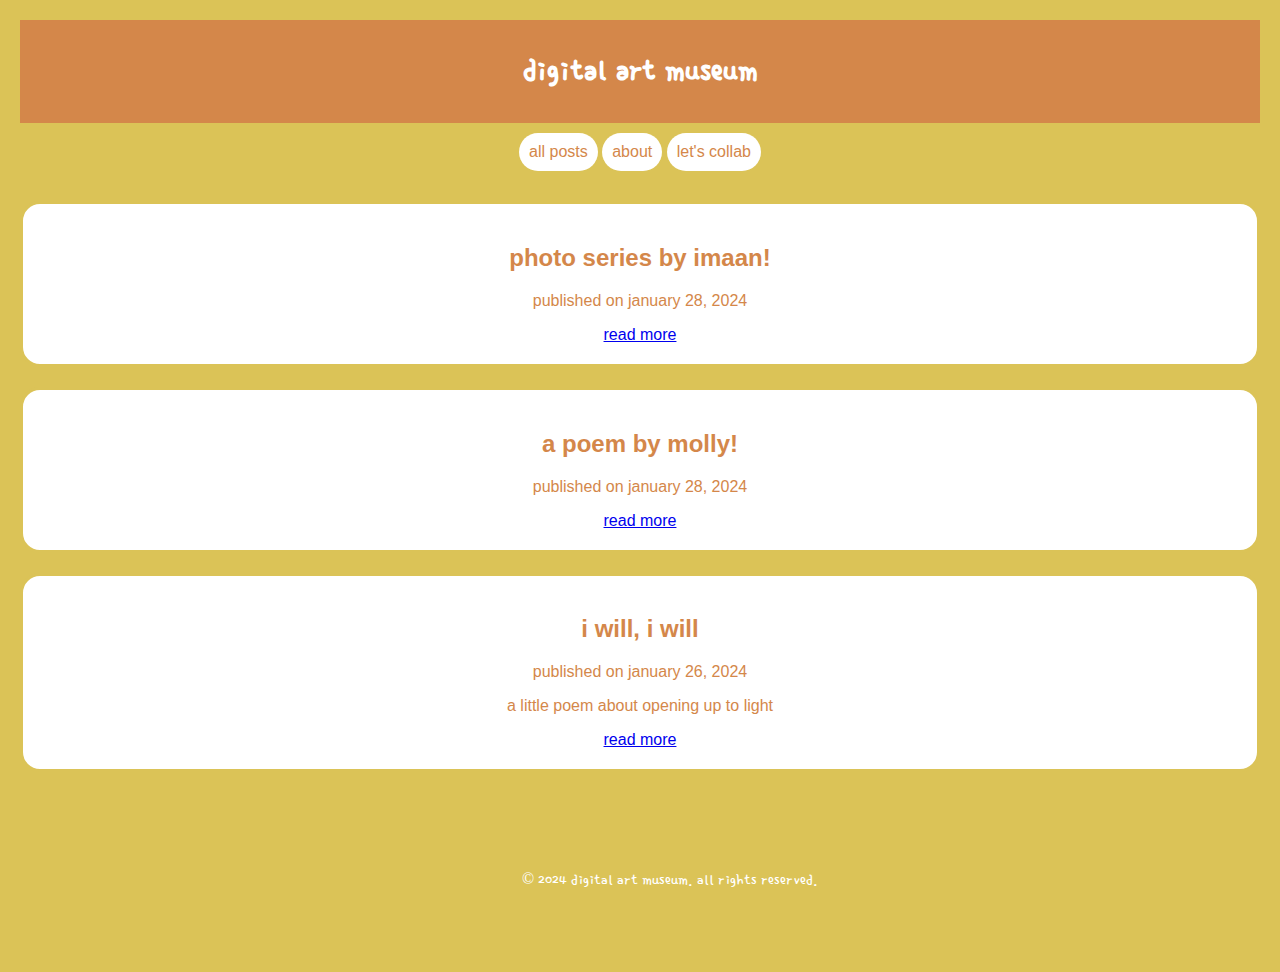
<file: index.html>
<!DOCTYPE html>
<html lang="en">
<head>
    <meta charset="UTF-8">
    <meta name="viewport" content="width=device-width, initial-scale=1.0">
    <title>digital art museum</title>
    <link rel="stylesheet" type="text/css" href="css/styles.css">
    <!-- In the head section of your HTML file -->
<link rel="stylesheet" href="https://fonts.googleapis.com/css2?family=Single+Day&display=swap">
</head>
<body>
    <header>
        <h1>digital art museum</h1>
    </header>

    <nav>
        <a href="index.html">all posts</a>
        <a href="gettoknowus.html">about</a>
        <a href="contact.html">let's collab</a>
    </nav>

    <div class="container">
        <article>
            <h2>photo series by imaan!</h2>
            <p>published on january 28, 2024</p>
            <a href="photos by imaan.html">read more</a> 
        </article>
         <article>
            <h2>a poem by molly!</h2>
            <p>published on january 28, 2024</p>
            <a href="apoembymolly.html">read more</a> 
        </article>
        <article>
            <h2>i will, i will</h2>
            <p>published on january 26, 2024</p>
            <p>a little poem about opening up to light</p>
            <a href="blog-post.html">read more</a>
        </article>
    </div>

    <footer>
        &copy; 2024 digital art museum. all rights reserved.
    </footer>
</body>
</html>
</file>
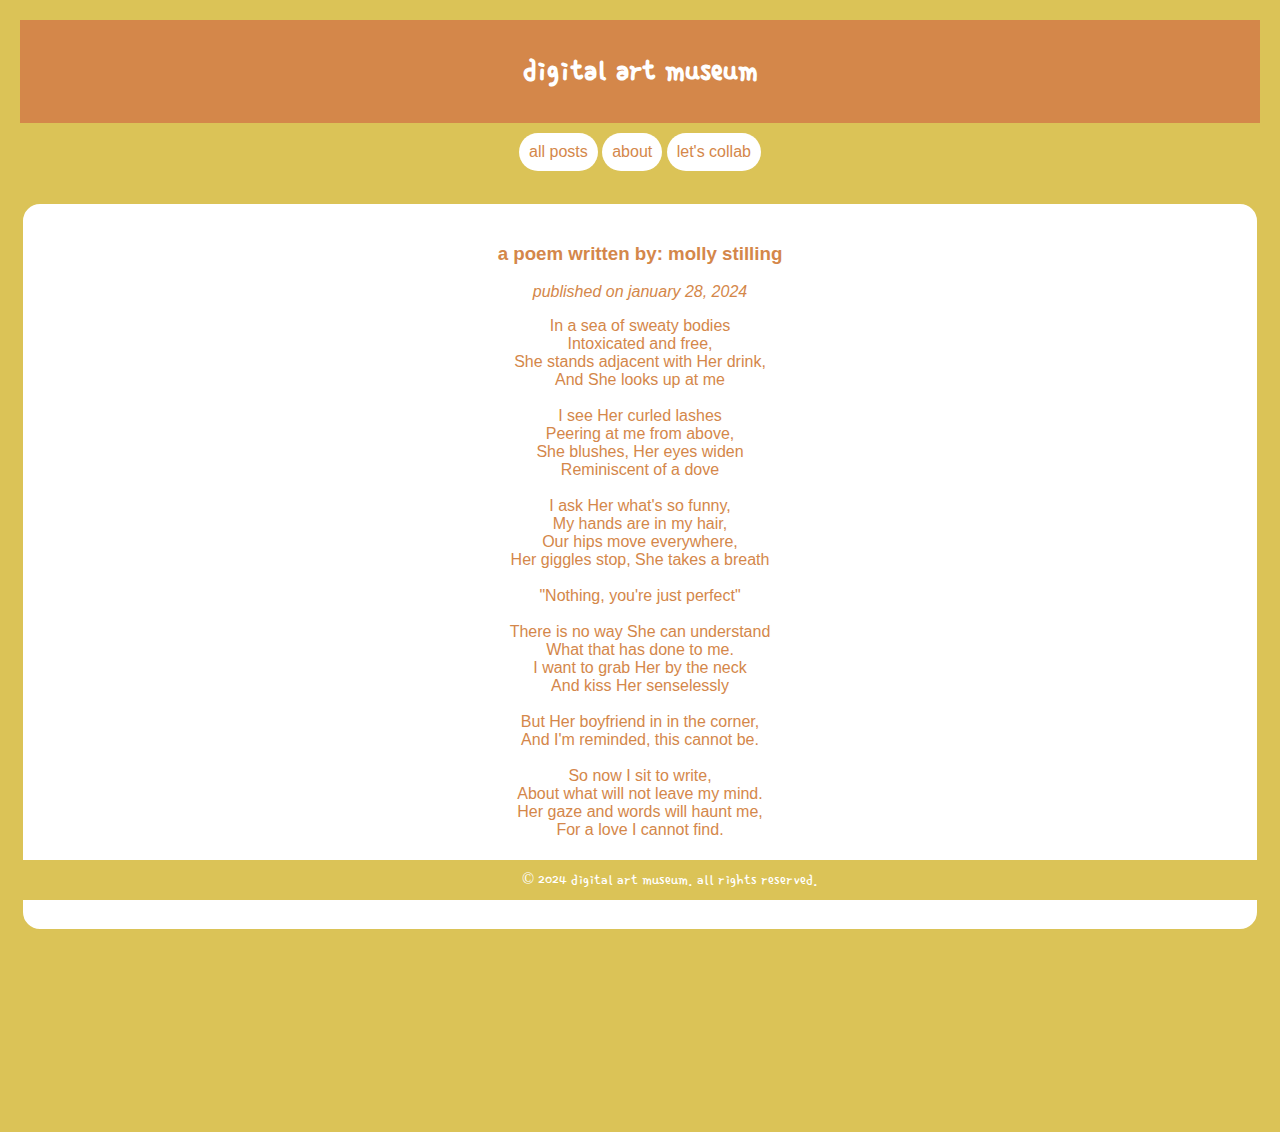
<file: apoembymolly.html>
<!DOCTYPE html>
<html lang="en">
<head>
    <meta charset="UTF-8">
    <meta name="viewport" content="width=device-width, initial-scale=1.0">
    <title>a poem by molly stilling</title>
    <link rel="stylesheet" type="text/css" href="css/styles.css">
    <!-- In the head section of your HTML file -->
<link rel="stylesheet" href="https://fonts.googleapis.com/css2?family=Single+Day&display=swap">
</head>
<body>
    <header>
        <h1>digital art museum</h1>
    </header>

    <nav>
        <a href="index.html">all posts</a>
        <a href="gettoknowus.html">about</a>
        <a href="contact.html">let's collab</a>
    </nav>

    <div class="container">
        <article>
            <h3>a poem written by: molly stilling</h3>
            <p><em>published on january 28, 2024</em></p>
        
            <p>

                In a sea of sweaty bodies<br>
                Intoxicated and free,<br>
                She stands adjacent with Her drink,<br>
                And She looks up at me<br>
                <br>
                I see Her curled lashes<br>
                Peering at me from above,<br>
                She blushes, Her eyes widen<br>
                Reminiscent of a dove<br><br>
                
                I ask Her what's so funny, <br>
                My hands are in my hair, <br>
                Our hips move everywhere, <br>
                Her giggles stop, She takes a breath <br><br>
                "Nothing, you're just perfect"<br><br>
                There is no way She can understand <br>
                What that has done to me. <br>
                I want to grab Her by the neck<br>
                And kiss Her senselessly <br>
                <br>
                But Her boyfriend in in the corner,<br>
                And I'm reminded, this cannot be.<br><br>
                So now I sit to write,<br>
                About what will not leave my mind.<br>
                Her gaze and words will haunt me,<br>
                For a love I cannot find.<br><br>

                </p>
                <br>
                <br>
        </article>
    </div>

    <footer>
        &copy; 2024 digital art museum. all rights reserved.
    </footer>
</body>
</html>
</file>
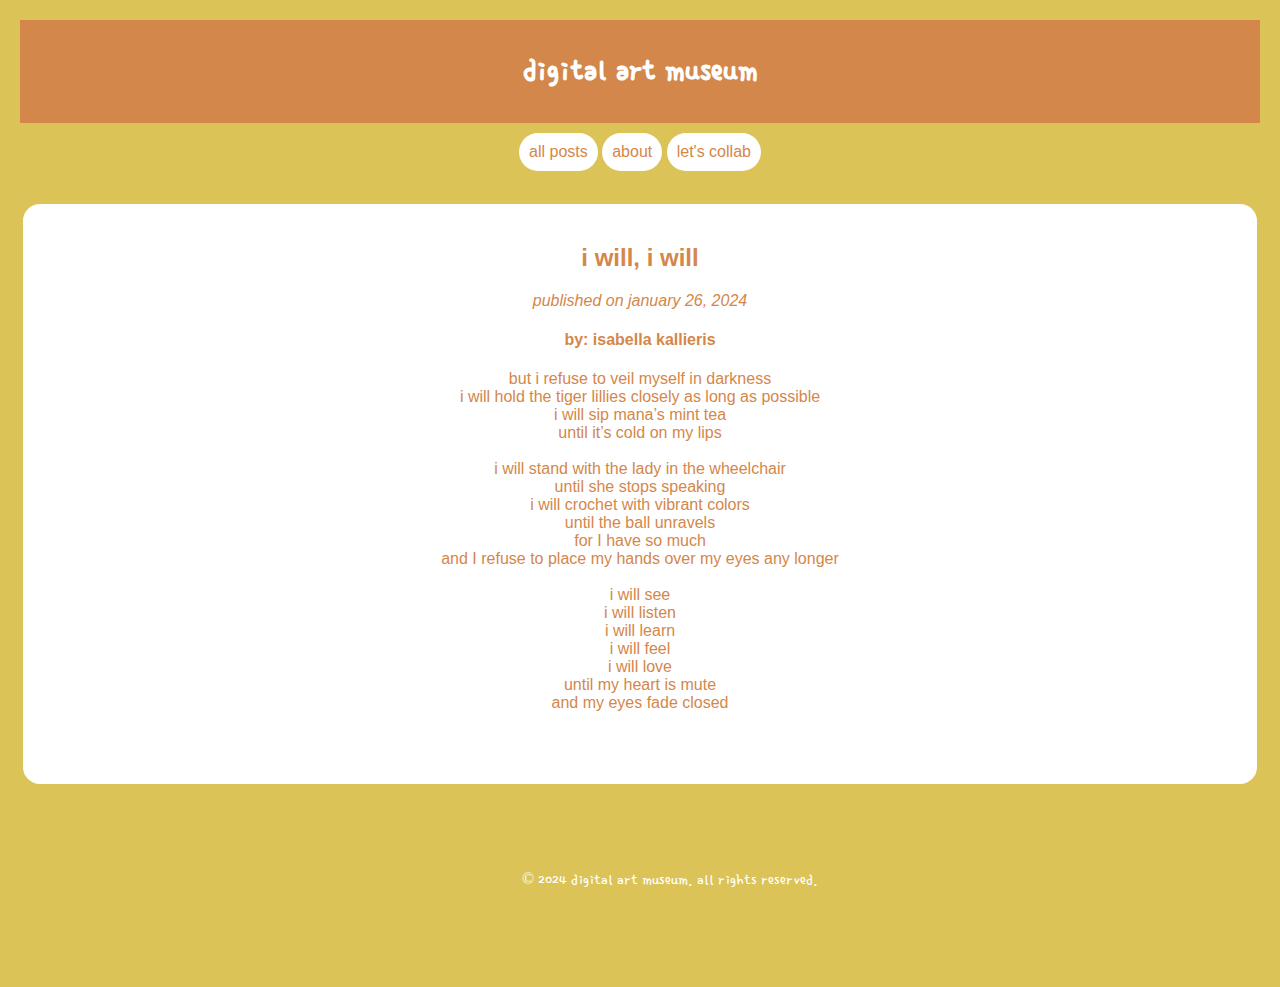
<file: blog-post.html>
<!DOCTYPE html>
<html lang="en">
<head>
    <meta charset="UTF-8">
    <meta name="viewport" content="width=device-width, initial-scale=1.0">
    <title>my first poetry post!</title>
    <link rel="stylesheet" type="text/css" href="css/styles.css">
    <!-- In the head section of your HTML file -->
<link rel="stylesheet" href="https://fonts.googleapis.com/css2?family=Single+Day&display=swap">
</head>
<body>
    <header>
        <h1>digital art museum</h1>
    </header>

    <nav>
        <a href="index.html">all posts</a>
        <a href="gettoknowus.html">about</a>
        <a href="contact.html">let's collab</a>
    </nav>

    <div class="container">
        <article>
            <h2>i will, i will</h2>
            <em>published on january 26, 2024</em>
            <h4>by: isabella kallieris</h4>
            <p>
                but i refuse to veil myself in darkness <br>
                i will hold the tiger lillies closely as long as possible<br>
                i will sip mana’s mint tea<br>
                until it’s cold on my lips<br>
                <br>
                i will stand with the lady in the wheelchair <br>
                until she stops speaking<br>
                i will crochet with vibrant colors<br>
                until the ball unravels<br>
                
                for I have so much <br>
                and I refuse to place my hands over my eyes any longer <br>
                <br>
                i will see<br>
                i will listen<br>
                i will learn<br>
                i will feel<br>
                i will love<br>
                until my heart is mute<br>
                and my eyes fade closed<br>
                </p>
                <br>
                <br>
        </article>
    </div>

    <footer>
        &copy; 2024 digital art museum. all rights reserved.
    </footer>
</body>
</html>
</file>
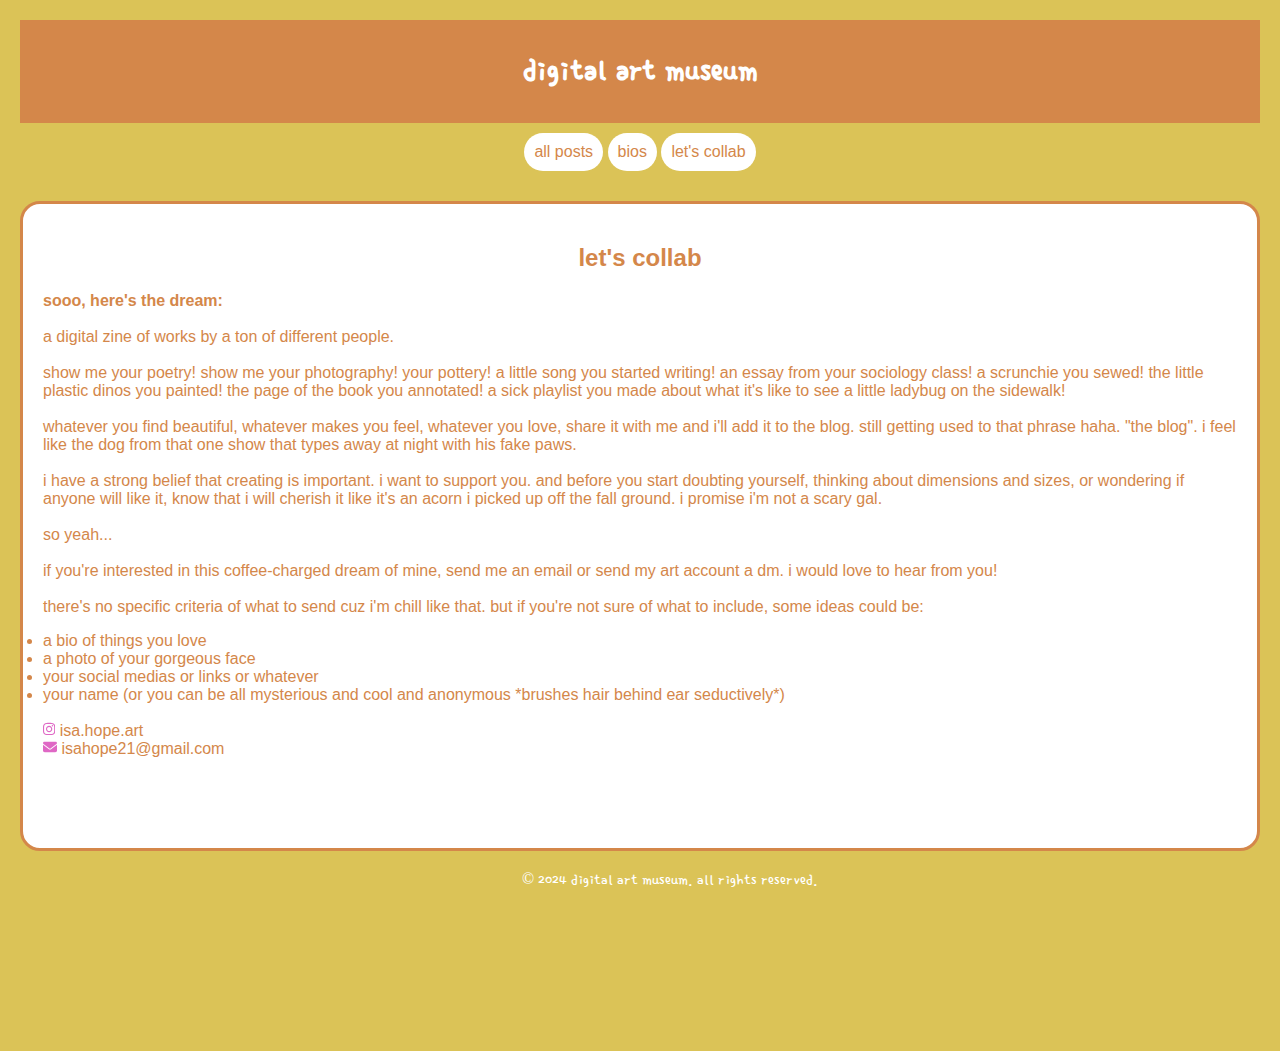
<file: contact.html>
<!DOCTYPE html>
<html lang="en">
<head>
    <meta charset="UTF-8">
    <meta name="viewport" content="width=device-width, initial-scale=1.0">
    <title>let's collab</title>
    <link rel="stylesheet" type="text/css" href="css/styles.css">
    <!-- In the head section of your HTML file -->
<link rel="stylesheet" href="https://fonts.googleapis.com/css2?family=Single+Day&display=swap">
</head>
<body>
    <header>
        <h1>digital art museum</h1>
    </header>
    <nav>
        <a href="index.html">all posts</a>
        <a href="gettoknowus.html">bios</a>
        <a href="contact.html">let's collab</a>
    </nav>

    <div class="container">
        <div class="bio">
        <h2>let's collab</h2>

        <p><strong>sooo, here's the dream:</strong><br><br>a digital zine of works by a ton of different people. <br><br>show me your poetry! show me your photography! your pottery! a little song you started writing! an essay from your sociology class! a scrunchie you sewed! the little plastic dinos you painted! the page of the book you annotated! a sick playlist you made about what it's like to see a little ladybug on the sidewalk!<br><br> whatever you find beautiful, whatever makes you feel, whatever you love, share it with me and i'll add it to the blog. still getting used to that phrase haha. "the blog". i feel like the dog from that one show that types away at night with his fake paws.<br><br>i have a strong belief that creating is important. i want to support you. and before you start doubting yourself, thinking about dimensions and sizes, or wondering if anyone will like it, know that i will cherish it like it's an acorn i picked up off the fall ground. i promise i'm not a scary gal. <br><br>

        so yeah...
        <br><br>
        if you're interested in this coffee-charged dream of mine, send me an email or send my art account a dm. i would love to hear from you!<br><br>

        there's no specific criteria of what to send cuz i'm chill like that. but if you're not sure of what to include, some ideas could be:
        <li>a bio of things you love</li>
        <li>a photo of your gorgeous face</li>
        <li>your social medias or links or whatever</li>
        <li>your name (or you can be all mysterious and cool and anonymous *brushes hair behind ear seductively*)</li>

        <br>
        

        <svg xmlns="http://www.w3.org/2000/svg" height="14" width="12.25" viewBox="0 0 448 512"><!--!Font Awesome Free 6.5.1 by @fontawesome - https://fontawesome.com License - https://fontawesome.com/license/free Copyright 2024 Fonticons, Inc.--><path fill="#df68c5" d="M224.1 141c-63.6 0-114.9 51.3-114.9 114.9s51.3 114.9 114.9 114.9S339 319.5 339 255.9 287.7 141 224.1 141zm0 189.6c-41.1 0-74.7-33.5-74.7-74.7s33.5-74.7 74.7-74.7 74.7 33.5 74.7 74.7-33.6 74.7-74.7 74.7zm146.4-194.3c0 14.9-12 26.8-26.8 26.8-14.9 0-26.8-12-26.8-26.8s12-26.8 26.8-26.8 26.8 12 26.8 26.8zm76.1 27.2c-1.7-35.9-9.9-67.7-36.2-93.9-26.2-26.2-58-34.4-93.9-36.2-37-2.1-147.9-2.1-184.9 0-35.8 1.7-67.6 9.9-93.9 36.1s-34.4 58-36.2 93.9c-2.1 37-2.1 147.9 0 184.9 1.7 35.9 9.9 67.7 36.2 93.9s58 34.4 93.9 36.2c37 2.1 147.9 2.1 184.9 0 35.9-1.7 67.7-9.9 93.9-36.2 26.2-26.2 34.4-58 36.2-93.9 2.1-37 2.1-147.8 0-184.8zM398.8 388c-7.8 19.6-22.9 34.7-42.6 42.6-29.5 11.7-99.5 9-132.1 9s-102.7 2.6-132.1-9c-19.6-7.8-34.7-22.9-42.6-42.6-11.7-29.5-9-99.5-9-132.1s-2.6-102.7 9-132.1c7.8-19.6 22.9-34.7 42.6-42.6 29.5-11.7 99.5-9 132.1-9s102.7-2.6 132.1 9c19.6 7.8 34.7 22.9 42.6 42.6 11.7 29.5 9 99.5 9 132.1s2.7 102.7-9 132.1z"/></svg> isa.hope.art<br>

        <svg xmlns="http://www.w3.org/2000/svg" height="14" width="14" viewBox="0 0 512 512"><!--!Font Awesome Free 6.5.1 by @fontawesome - https://fontawesome.com License - https://fontawesome.com/license/free Copyright 2024 Fonticons, Inc.--><path fill="#df68c5" d="M48 64C21.5 64 0 85.5 0 112c0 15.1 7.1 29.3 19.2 38.4L236.8 313.6c11.4 8.5 27 8.5 38.4 0L492.8 150.4c12.1-9.1 19.2-23.3 19.2-38.4c0-26.5-21.5-48-48-48H48zM0 176V384c0 35.3 28.7 64 64 64H448c35.3 0 64-28.7 64-64V176L294.4 339.2c-22.8 17.1-54 17.1-76.8 0L0 176z"/></svg> isahope21@gmail.com
        </p> <br><br><br>
    </div>
</div>

    <footer>
        &copy; 2024 digital art museum. all rights reserved.
    </footer>
</body>
</html>
</file>
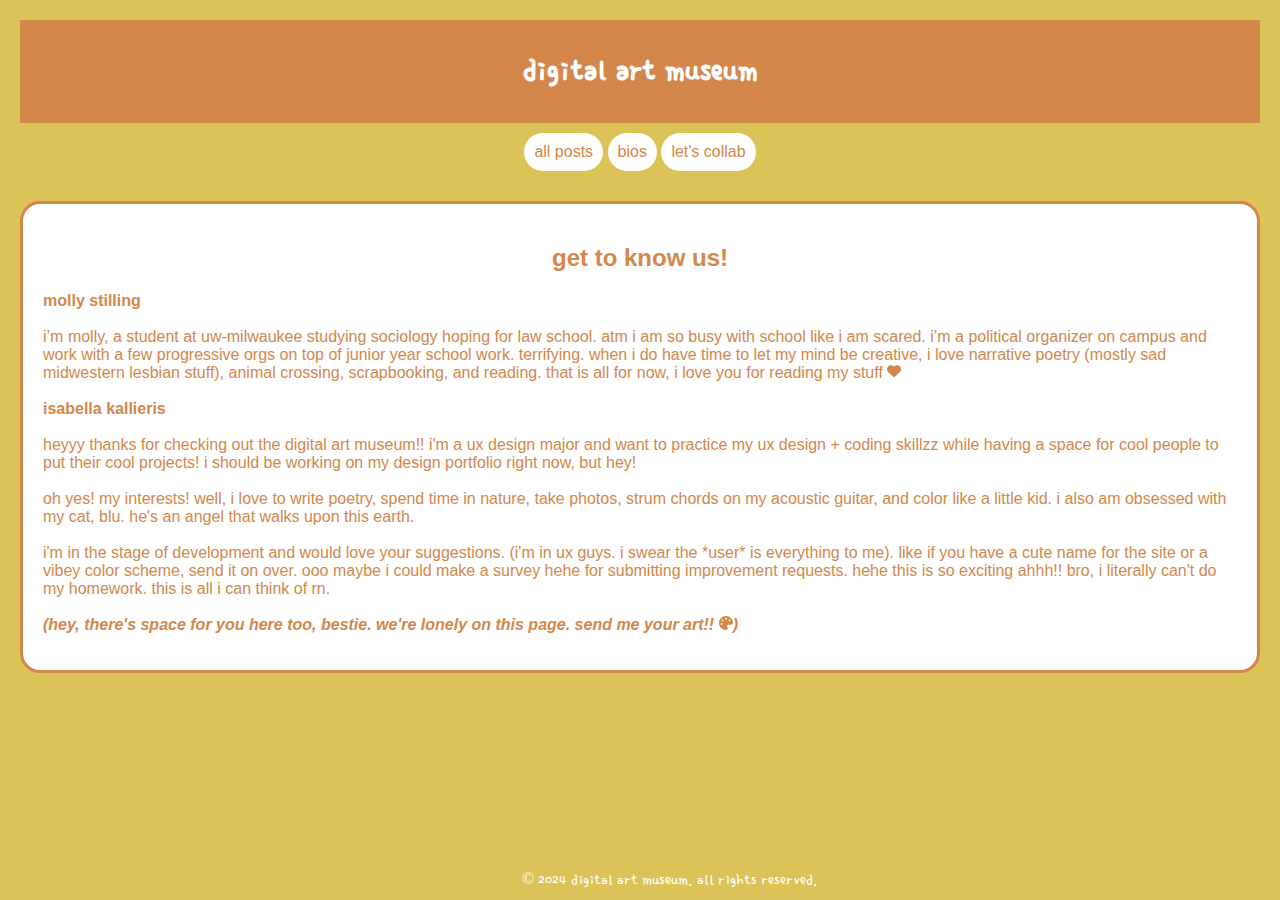
<file: gettoknowus.html>
<!DOCTYPE html>
<html lang="en">
<head>
    <meta charset="UTF-8">
    <meta name="viewport" content="width=device-width, initial-scale=1.0">
    <title>get to know us</title>
    <link rel="stylesheet" type="text/css" href="css/styles.css">
    <!-- In the head section of your HTML file -->
<link rel="stylesheet" href="https://fonts.googleapis.com/css2?family=Single+Day&display=swap">
</head>
<body>
    <header>
        <h1>digital art museum</h1>
    </header>
    <nav>
        <a href="index.html">all posts</a>
        <a href="gettoknowus.html">bios</a>
        <a href="contact.html">let's collab</a>
    </nav>

    <div class="container">
    <div class="bio">
        <h2>get to know us!</h2>
        <p><strong>molly stilling</strong><br><br>
            
            i’m molly, a student at uw-milwaukee studying sociology hoping for law school. atm i am so busy with school like i am scared. i’m a political organizer on campus and work with a few progressive orgs on top of junior year school work. terrifying. when i do have time to let my mind be creative, i love narrative poetry (mostly sad midwestern lesbian stuff), animal crossing, scrapbooking, and reading. that is all for now, i love you for reading my stuff <svg xmlns="http://www.w3.org/2000/svg" height="14" width="14" viewBox="0 0 512 512"><!--!Font Awesome Free 6.5.1 by @fontawesome - https://fontawesome.com License - https://fontawesome.com/license/free Copyright 2024 Fonticons, Inc.--><path fill="#D4874A" d="M47.6 300.4L228.3 469.1c7.5 7 17.4 10.9 27.7 10.9s20.2-3.9 27.7-10.9L464.4 300.4c30.4-28.3 47.6-68 47.6-109.5v-5.8c0-69.9-50.5-129.5-119.4-141C347 36.5 300.6 51.4 268 84L256 96 244 84c-32.6-32.6-79-47.5-124.6-39.9C50.5 55.6 0 115.2 0 185.1v5.8c0 41.5 17.2 81.2 47.6 109.5z"/></svg><br><br>
        <strong>isabella kallieris</strong><br><br>
            heyyy thanks for checking out the digital art museum!! i'm a ux design major and want to practice my ux design + coding skillzz while having a space for cool people to put their cool projects! i should be working on my design portfolio right now, but hey! <br><br>oh yes! my interests! well, i love to write poetry, spend time in nature, take photos, strum chords on my acoustic guitar, and color like a little kid. i also am obsessed with my cat, blu. he's an angel that walks upon this earth.
            <br><br>
            i'm in the stage of development and would love your suggestions. (i'm in ux guys. i swear the *user* is everything to me). like if you have a cute name for the site or a vibey color scheme, send it on over. ooo maybe i could make a survey hehe for submitting improvement requests. hehe this is so exciting ahhh!! bro, i literally can't do my homework. this is all i can think of rn.<br><br>



            <strong><em>(hey, there's space for you here too, bestie. we're lonely on this page. send me your art!! <svg xmlns="http://www.w3.org/2000/svg" height="14" width="14" viewBox="0 0 512 512"><!--!Font Awesome Free 6.5.1 by @fontawesome - https://fontawesome.com License - https://fontawesome.com/license/free Copyright 2024 Fonticons, Inc.--><path fill="#D4874A" d="M512 256c0 .9 0 1.8 0 2.7c-.4 36.5-33.6 61.3-70.1 61.3H344c-26.5 0-48 21.5-48 48c0 3.4 .4 6.7 1 9.9c2.1 10.2 6.5 20 10.8 29.9c6.1 13.8 12.1 27.5 12.1 42c0 31.8-21.6 60.7-53.4 62c-3.5 .1-7 .2-10.6 .2C114.6 512 0 397.4 0 256S114.6 0 256 0S512 114.6 512 256zM128 288a32 32 0 1 0 -64 0 32 32 0 1 0 64 0zm0-96a32 32 0 1 0 0-64 32 32 0 1 0 0 64zM288 96a32 32 0 1 0 -64 0 32 32 0 1 0 64 0zm96 96a32 32 0 1 0 0-64 32 32 0 1 0 0 64z"/></svg>)</em></strong>
    </div><br>
        </p>

    </div>

    <footer>
        &copy; 2024 digital art museum. all rights reserved.
    </footer>
</body>
</html>
</file>
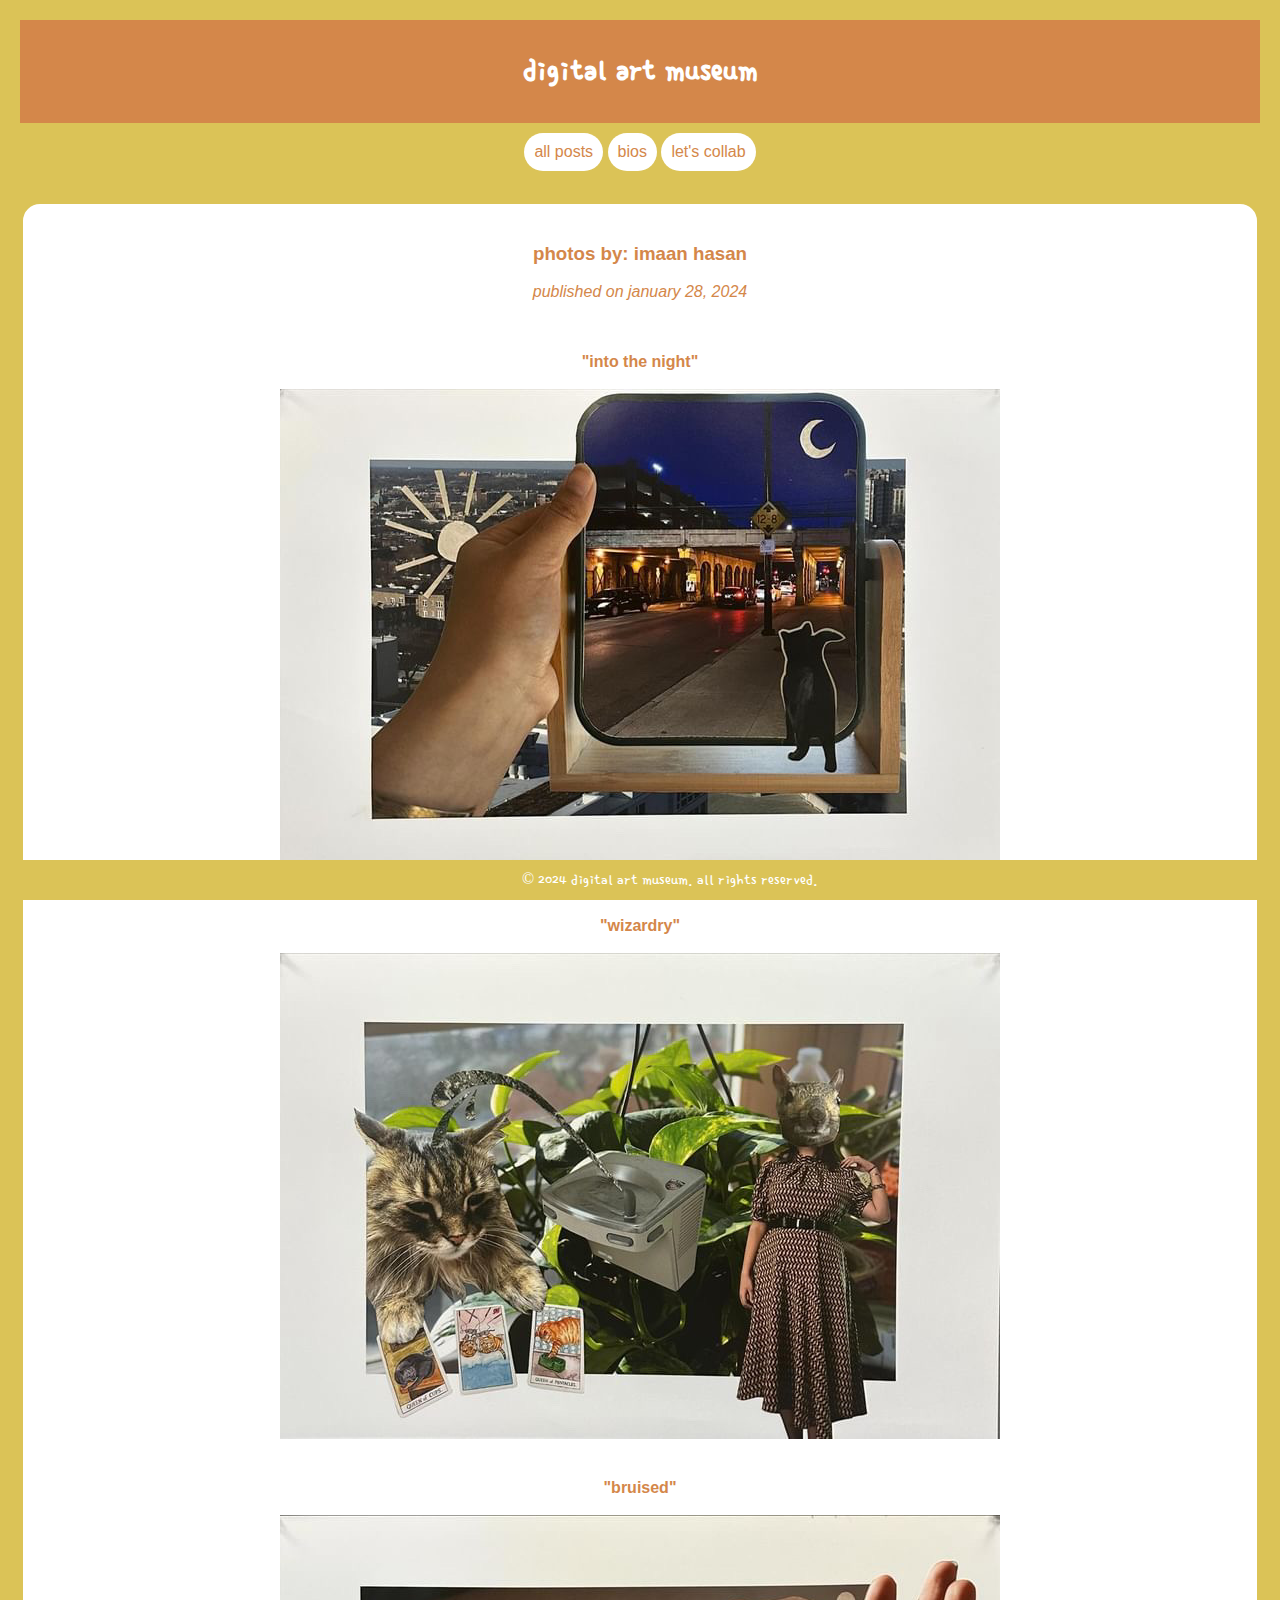
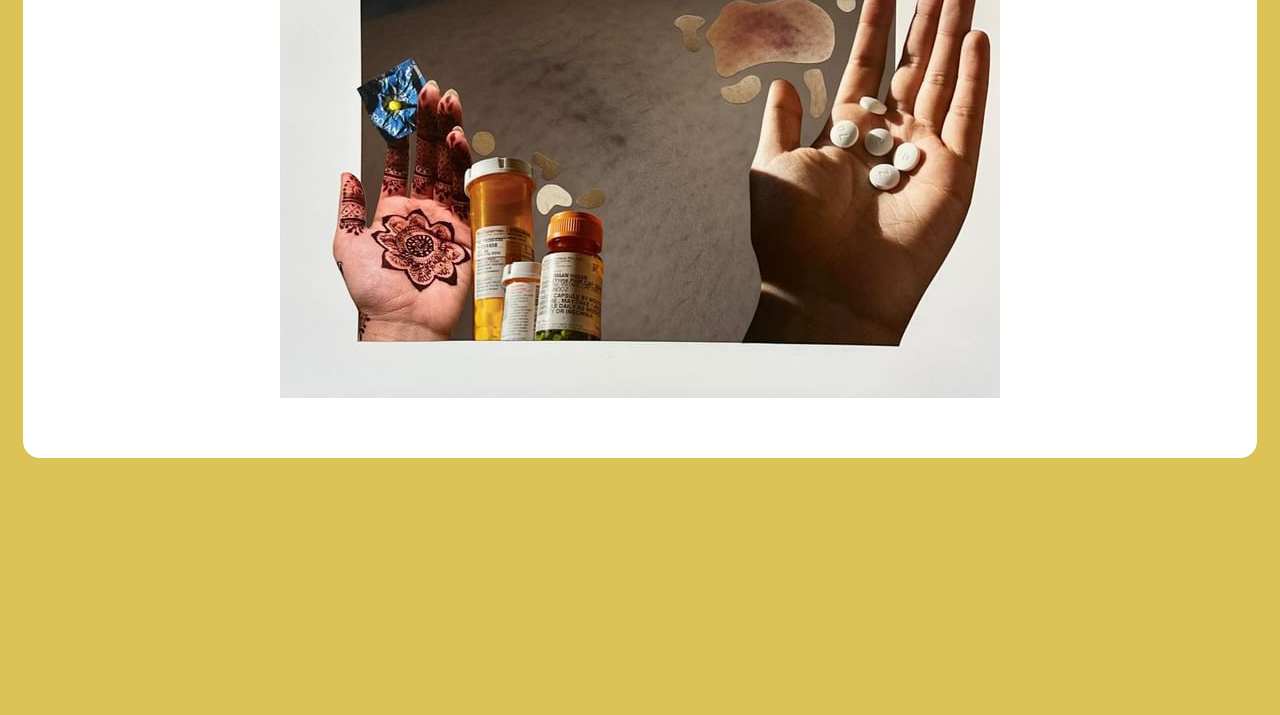
<file: photos by imaan.html>
<!DOCTYPE html>
<html lang="en">
<head>
    <meta charset="UTF-8">
    <meta name="viewport" content="width=device-width, initial-scale=1.0">
    <title>photos by imaan</title>
    <link rel="stylesheet" type="text/css" href="css/styles.css">
    <!-- In the head section of your HTML file -->
<link rel="stylesheet" href="https://fonts.googleapis.com/css2?family=Single+Day&display=swap">
</head>
<body>
    <header>
        <h1>digital art museum</h1>
    </header>

    <nav>
        <a href="index.html">all posts</a>
        <a href="gettoknowus.html">bios</a>
        <a href="contact.html">let's collab</a>
    </nav>

    <div class="container">
        <article>
            <h3>photos by: imaan hasan</h3>
            <p><em>published on january 28, 2024</em></p><br><br>
            <strong>"into the night"</strong><br><br>
            <img src="img/01571550-C95C-47D0-A3D3-86A3231CB207.jpg" alt="into the night" ><br><br><br>
            <strong>"wizardry"</strong><br><br>
            <img src="img/BF990E57-6323-421F-98B4-BBA4B919DA0A.jpg"alt="bruised"><br><br><br>
            <strong>"bruised"</strong><br><br>
            <img src="img/92A7C6D3-DCE8-4265-8D25-C6143743106E.jpg" alt="image 2"><br><br><br>
        </article><br><br><br>
    </div>

    <footer>
        &copy; 2024 digital art museum. all rights reserved.
    </footer>
</body>
</html>
</file>
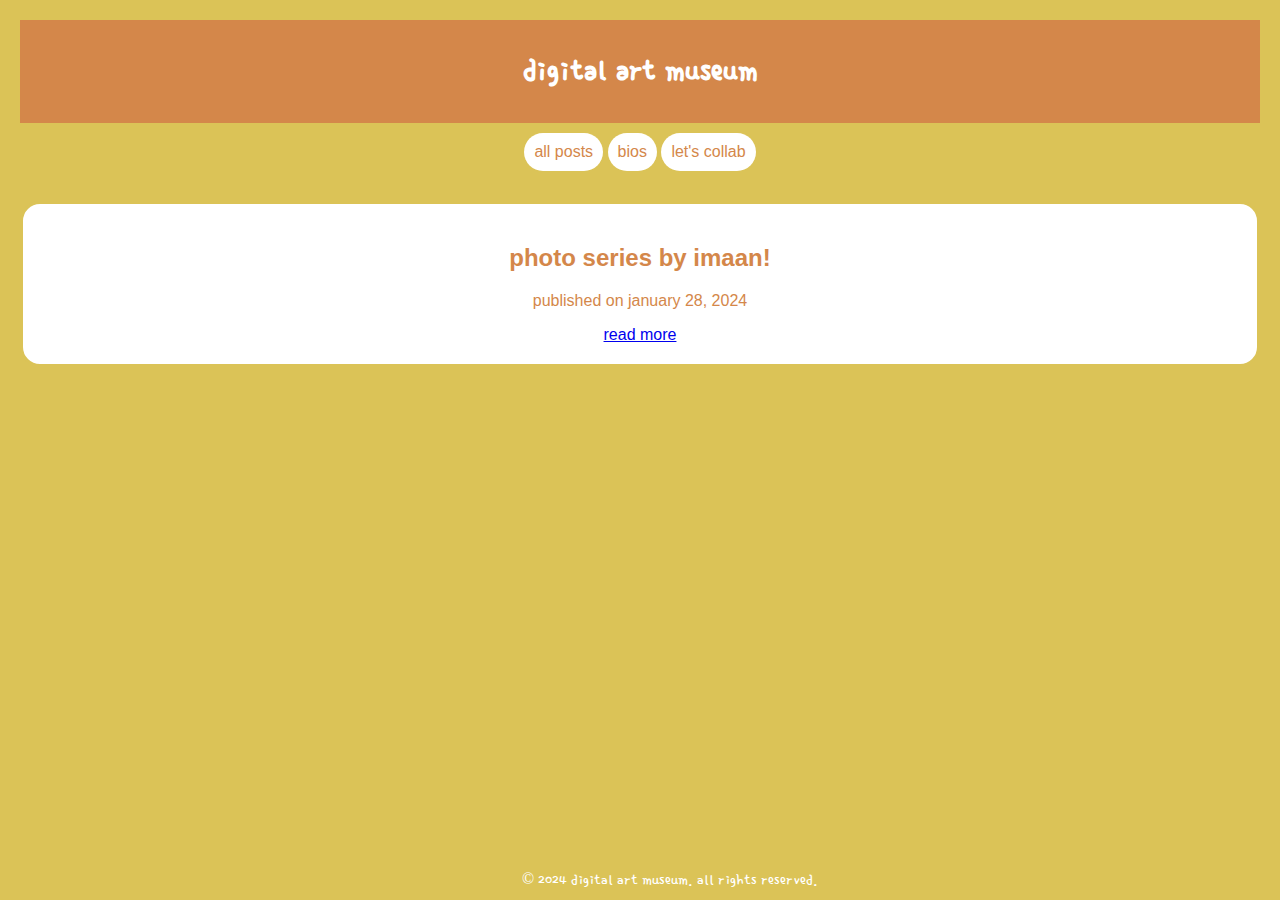
<file: photos.html>
<!DOCTYPE html>
<html lang="en">
<head>
    <meta charset="UTF-8">
    <meta name="viewport" content="width=device-width, initial-scale=1.0">
    <title>photos</title>
    <link rel="stylesheet" type="text/css" href="css/styles.css">
    <!-- In the head section of your HTML file -->
<link rel="stylesheet" href="https://fonts.googleapis.com/css2?family=Single+Day&display=swap">
</head>
<body>
    <header>
        <h1>digital art museum</h1>
    </header>

     <nav>
        <a href="index.html">all posts</a>
        <a href="gettoknowus.html">bios</a>
        <a href="contact.html">let's collab</a>
    </nav>

    <div class="container">
        <article>
            <h2>photo series by imaan!</h2>
            <p>published on january 28, 2024</p>
            <a href="photos by imaan.html">read more</a> 
        </article><br>
    </div>

    <footer>
        &copy; 2024 digital art museum. all rights reserved.
    </footer>
</body>
</html>
</file>
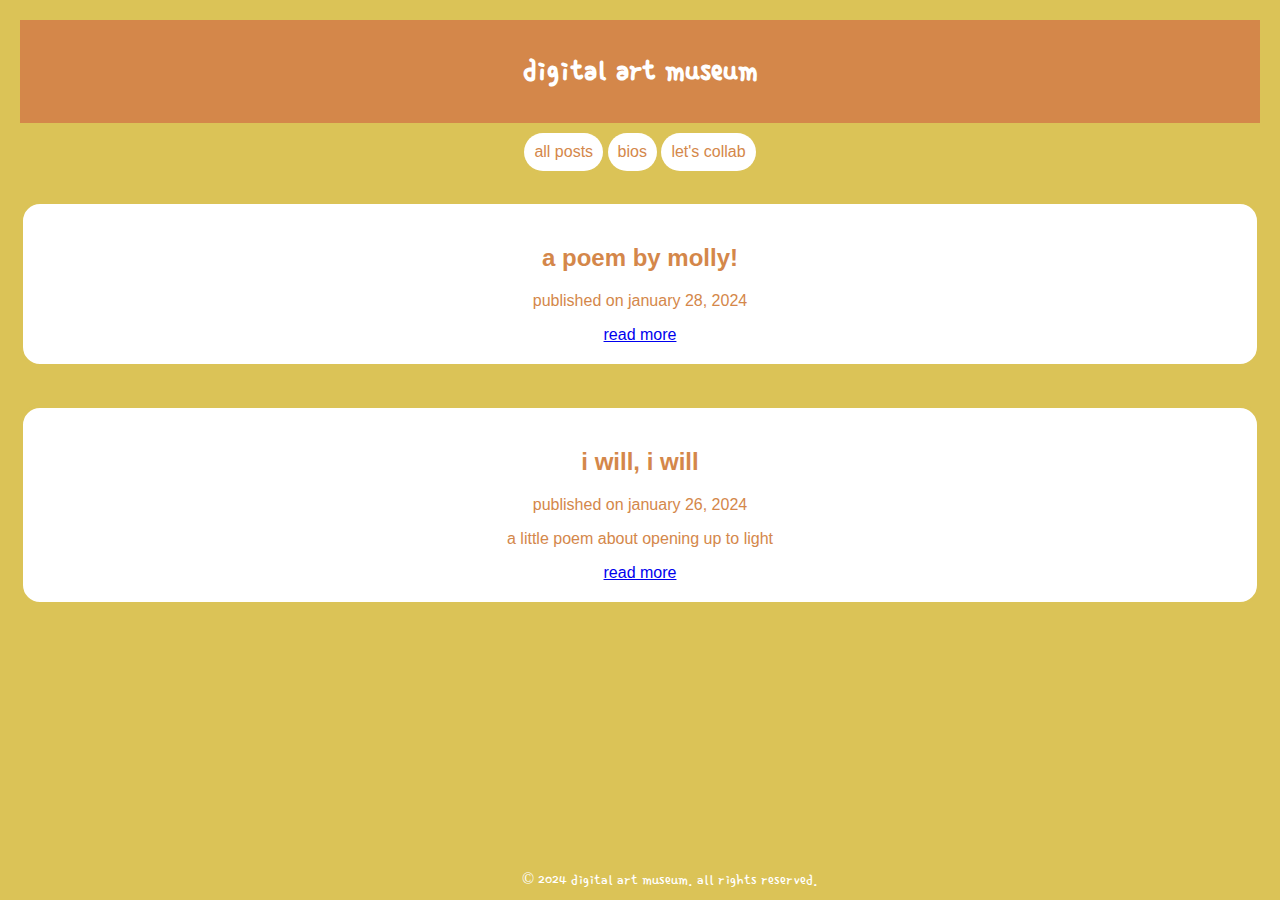
<file: poems.html>
<!DOCTYPE html>
<html lang="en">
<head>
    <meta charset="UTF-8">
    <meta name="viewport" content="width=device-width, initial-scale=1.0">
    <title>digital art museum</title>
    <link rel="stylesheet" type="text/css" href="css/styles.css">
    <!-- In the head section of your HTML file -->
<link rel="stylesheet" href="https://fonts.googleapis.com/css2?family=Single+Day&display=swap">
</head>
<body>
    <header>
        <h1>digital art museum</h1>
    </header>

     <nav>
        <a href="index.html">all posts</a>
        <a href="gettoknowus.html">bios</a>
        <a href="contact.html">let's collab</a>
    </nav>

    <div class="container">
         <article>
            <h2>a poem by molly!</h2>
            <p>published on january 28, 2024</p>
            <a href="apoembymolly.html">read more</a> 
        </article><br>
        <article>
            <h2>i will, i will</h2>
            <p>published on january 26, 2024</p>
            <p>a little poem about opening up to light</p>
            <a href="blog-post.html">read more</a>
        </article>
    </div>

    <footer>
        &copy; 2024 digital art museum. all rights reserved.
    </footer>
</body>
</html>
</file>
<file: css/styles.css>
body {
    font-family: Arial, Helvetica, sans-serif;
    background-color: #DBC357;
    color: #D4874A;
    margin: 20px;
    padding: 0;
    font-size: medium;
}

header {
    font-family: 'Single Day', cursive;
    background-color: #D4874A;
    color: white;
    text-align: center;
    padding: 10px;
}

nav {
    padding: 10px;
    text-align: center;
}

nav a {
    border-radius:20px;
    background-color: #fff;
    color: #D4874A;
    text-decoration: none;
    padding: 10px;
    display: inline-block; /* Align nav links horizontally on smaller screens */
}

.container {
    margin-top: 20px;
    max-width: 100%; /* Take up full width on smaller screens */
    text-align: left;
    margin-bottom: 200px;
}

article {
    margin-top: 20px;
    border-radius: 20px;
    background-color: white;
    border-color: #DBC357;
    border-style: solid;
    padding: 20px;
    text-align: center;
}

footer {
    font-family: 'Single Day', cursive;
    text-align: center;
    padding: 10px;
    background-color: #DBC357;
    color: #fff;
    position: fixed;
    bottom: 0;
    width: 100%;
}

nav a:hover,
nav a:active {
    background-color: #df68c5;
    color: #fff;
}

.bio {
    border-radius: 20px;
    border-color: #D4874A;
    background-color: white;
    border-style: solid;
    margin-top: 20px;
    padding: 20px;
    max-width: 100%;
}

.circular-image {
    border-radius: 50%;
    max-width: 100%; /* Make the image responsive */
    height: auto; /* Maintain the aspect ratio */
}

h2 {
    text-align: center;
}
img {
    max-width: 100%; /* Make images responsive to the screen width */
    height: auto; /* Maintain the aspect ratio */
}
</file>
